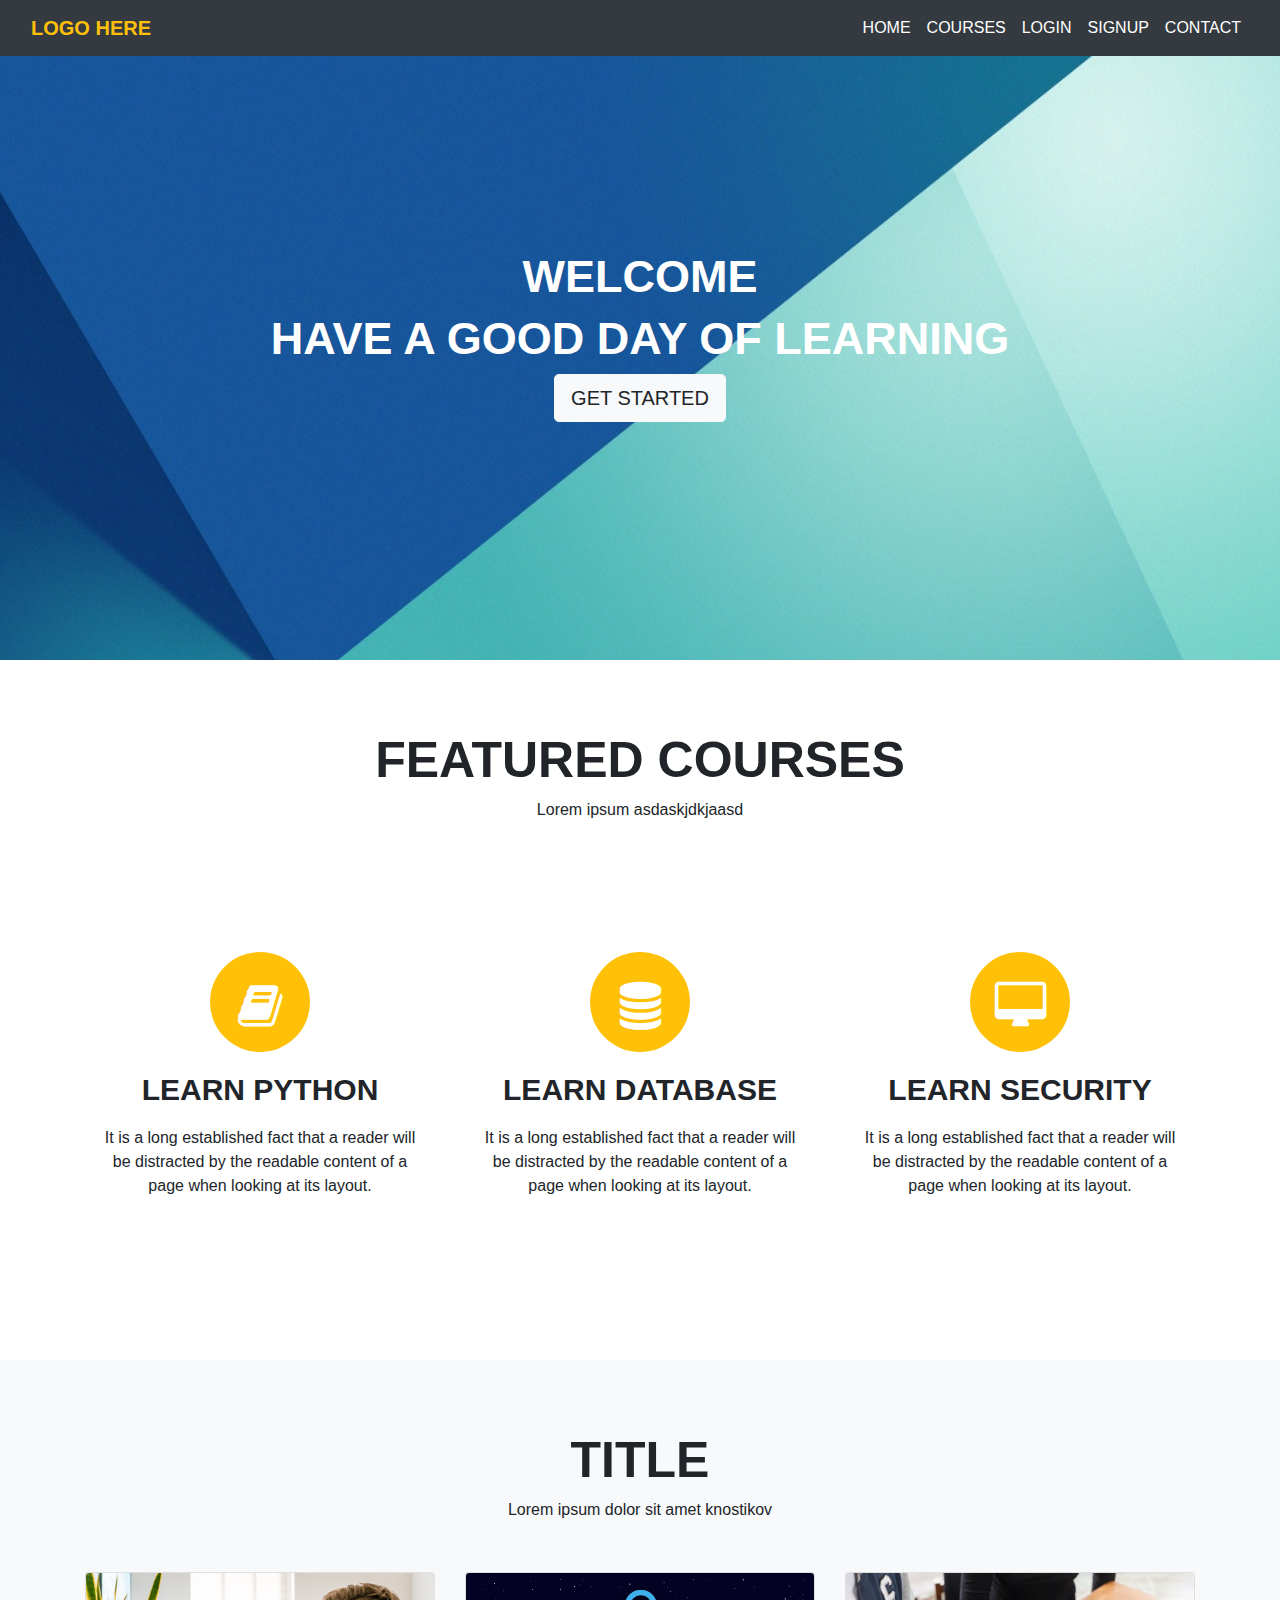
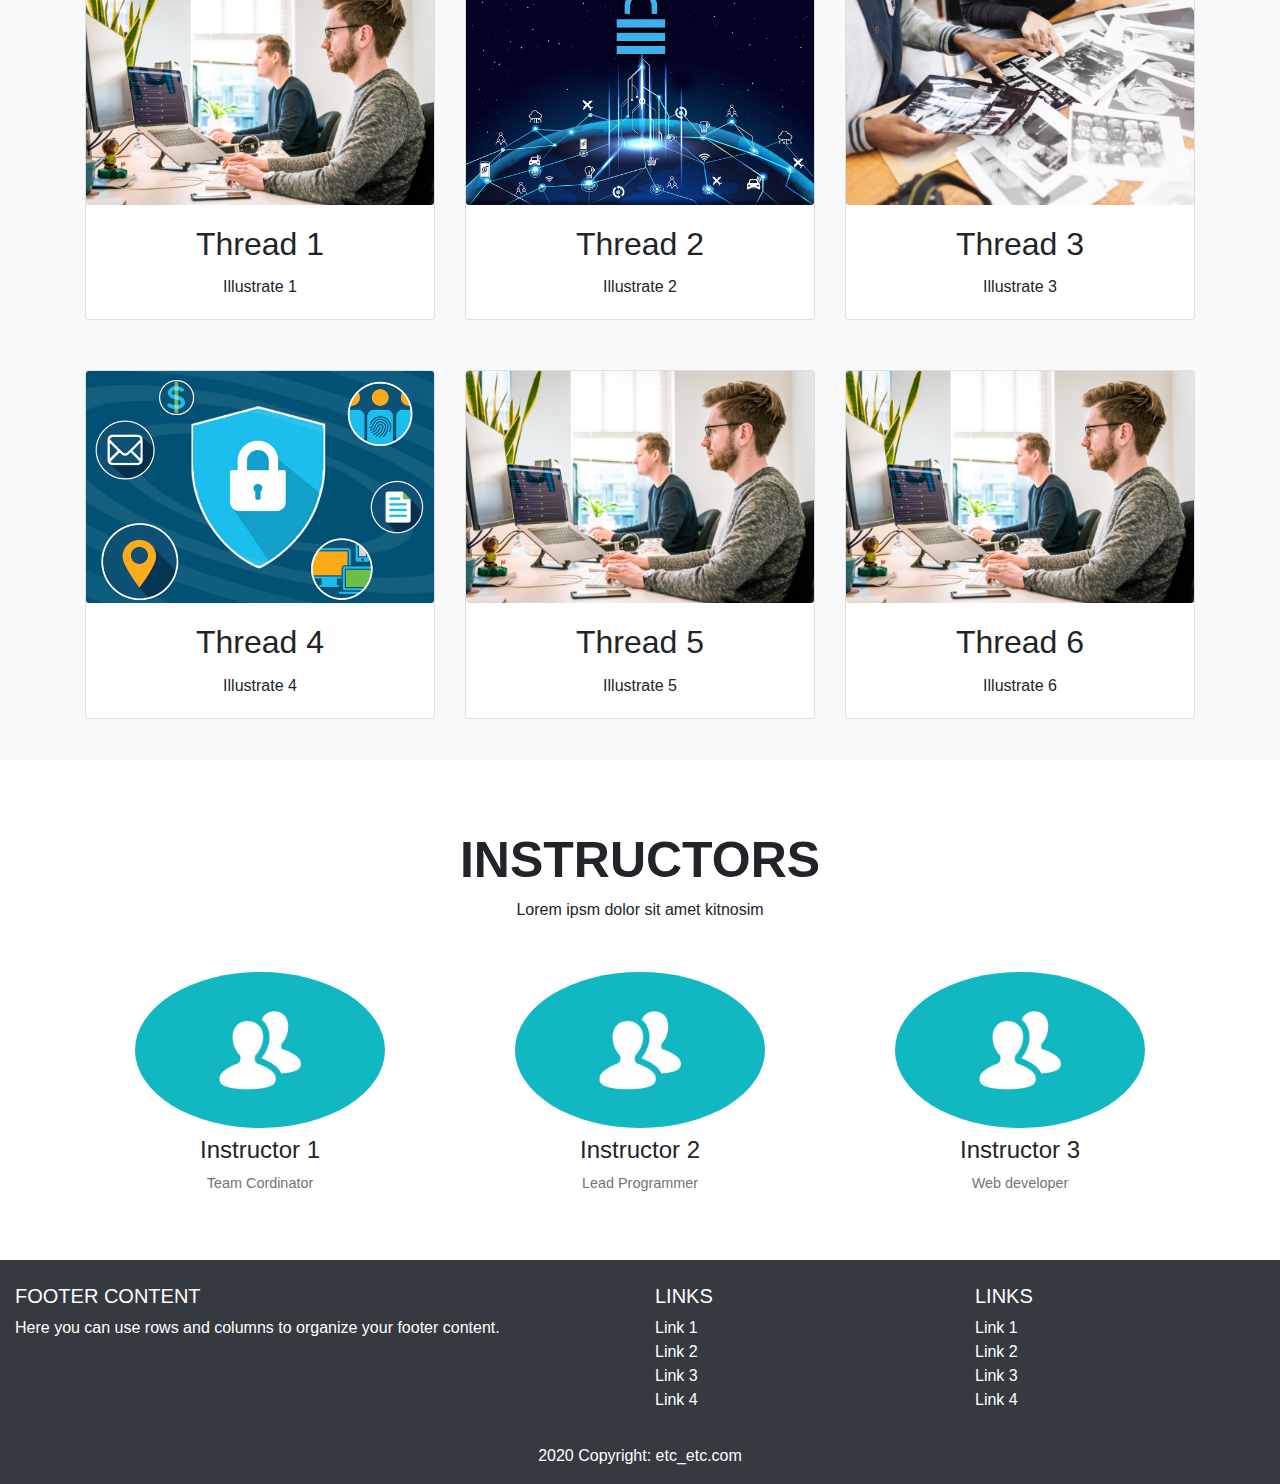
<file: index.html>
<!doctype HTML>
<html>
<head>
	<title> INDEX </title>
	<link rel="stylesheet" type="text/css" href="style.css">
	<link rel="stylesheet" href="https://maxcdn.bootstrapcdn.com/bootstrap/4.4.1/css/bootstrap.min.css">

	<link rel="stylesheet" href="https://cdnjs.cloudflare.com/ajax/libs/font-awesome/4.7.0/css/font-awesome.min.css">

	<!-- jQuery library -->
	<script src="https://ajax.googleapis.com/ajax/libs/jquery/3.4.1/jquery.min.js"></script>

	<!-- Popper JS -->
	<script src="https://cdnjs.cloudflare.com/ajax/libs/popper.js/1.16.0/umd/popper.min.js"></script>

	<!-- Latest compiled JavaScript -->
	<script src="https://maxcdn.bootstrapcdn.com/bootstrap/4.4.1/js/bootstrap.min.js"></script>

	<meta name="viewport" content="width=device-width, initial-scale=1">
</head>
<body>
	<div class="bgimg">
		<nav class="navbar navbar-expand-md bg-dark navbar-dark fixed-top">

			<div class="container-fluid">
				<a href="#" class="navbar-brand text-warning font-weight-bold" >LOGO HERE</a>

				<button class="navbar-toggler" type="button" data-toggle="collapse" data-target="#collapsenavbar">
					<span class="navbar-toggler-icon"></span>
				</button>

				<div class="collapse navbar-collapse text-center" id="collapsenavbar">
					<ul class="navbar-nav ml-auto">
						<li class="nav-item"><a href="#" class="nav-link text-white">HOME</a></li>
						<li class="nav-item"><a href="course.html" class="nav-link text-white">COURSES</a></li>
						<li class="nav-item"><a href="#" class="nav-link text-white" data-target="#loginmodal" data-toggle="modal">LOGIN</a></li>
						<li class="nav-item"><a href="#" class="nav-link text-white" data-target="#signupmodal" data-toggle="modal">SIGNUP</a></li>
						<li class="nav-item"><a href="#" class="nav-link text-white">CONTACT</a></li>
					</ul>
				</div>
			</div>


<!-- ////////////////////////////////////SIGNUP ////////////////////////////////////-->



		</nav>
		<div class="modal" id="signupmodal">
			<div class="modal-dialog modal-dialog-centred">
				<div class="modal-content">

					<div class="modal-header">
						<h3 class="text-center">SIGNUP</h3>
						<button type="button" class="close" data-dismiss="modal"> &times; </button>
					</div>

					<div class="modal-body">
						<form>
							<div class="form-group">
								<label> <i class="fa fa-user fa-2x"></i> <b>USERNAME</b> </label>
								<input type="text" name="username" class="form-control" >
							</div>

							<div class="form-group">
								<label> <i class="fa fa-lock fa-2x"></i> <b>PASSWORD</b> </label>
								<input type="password" name="username" class="form-control" >
							</div>

							<div class="form-group">
								<label> <i class="fa fa-envelope fa-2x"></i> <b>EMAIL</b> </label>
								<input type="email" name="username" class="form-control" >
							</div>
						</form>
					</div>


					<div class="modal-footer justify-content-center">
						<button class="btn btn-info btn-lg btn-block" data-dismiss="modal">SIGNUP</button>
					</div>
				</div>
			</div>
		</div>


<!-- /////////////////////////////////////Login Modal///////////////////////////////////////-->

		<div class="modal" id="loginmodal">
			<div class="modal-dialog modal-dialog-centred">
				<div class="modal-content">

					<div class="modal-header">
						<h3 class="text-center">LOGIN</h3>
						<button type="button" class="close" data-dismiss="modal"> &times; </button>
					</div>

					<div class="modal-body">
						<form>
							<div class="form-group">
								<label> <i class="fa fa-user fa-2x"></i> <b>USERNAME</b> </label>
								<input type="text" name="username" class="form-control" >
							</div>

							<div class="form-group">
								<label> <i class="fa fa-lock fa-2x"></i> <b>PASSWORD</b> </label>
								<input type="password" name="username" class="form-control" >
							</div>

							
						</form>
					</div>


					<div class="modal-footer justify-content-center">
						<button class="btn btn-info btn-lg btn-block" data-dismiss="modal">LOGIN</button>
					</div>
				</div>
			</div>
		</div>







		<div class="container text-center text-white headerset">
			<h1> WELCOME </h1>
			<h1> HAVE A GOOD DAY OF LEARNING </h1>
			<a href="#courses_section"><button class="btn btn-light text-navy btn-lg">GET STARTED</button></a>
		</div>
	</div>
<a id="courses_section"></a>
	<section class="container courses text-center">
		<h1>FEATURED COURSES</h1>
		<p>Lorem ipsum asdaskjdkjaasd</p>
		<div class="row rowsetting">
			<div class="col-lg-4 col-md-4 col-sm-4 col-10 d-block m-auto">
				<div class=" imgsetting d-block m-auto bg-warning">
					<i class="fa fa-book fa-3x text-white"></i>
				</div>
				<h2> LEARN PYTHON </h2>
				<p> It is a long established fact that a reader will be distracted by the readable content of a page when looking at its layout. </p>
			</div>
			
			<div class="col-lg-4 col-md-4 col-sm-4 col-10 d-block m-auto">
				<div class=" imgsetting d-block m-auto bg-warning">
					<i class="fa fa-database fa-3x text-white"></i>
				</div>
				<h2> LEARN DATABASE </h2>
				<p> It is a long established fact that a reader will be distracted by the readable content of a page when looking at its layout. </p>
			</div>
			
			<div class="col-lg-4 col-md-4 col-sm-4 col-10 d-block m-auto">
				<div class=" imgsetting d-block m-auto bg-warning">
					<i class="fa fa-desktop fa-3x text-white"></i>
				</div>
				<h2> LEARN SECURITY </h2>
				<p> It is a long established fact that a reader will be distracted by the readable content of a page when looking at its layout.  </p>
			</div>
			
		</div>
	</section>

	<section class="portfolio btn-light text-center">
		<div class="container">
			<h1>TITLE</h1>
			<p>Lorem ipsum dolor sit amet knostikov</p>

			<div class="row">
				<div class="col-lg-4 col-md-4 col-sm-12 col-10 d-block m-auto">
					<div class="card">
						<img src="img/portfolio/01.jpg" class="card-img img-fluid">
						<div class="card-body">
							<h2 class="card-title">Thread 1</h2>
							<p class="card-text">Illustrate 1</p>
						</div>
					</div>
				</div>

				<div class="col-lg-4 col-md-4 col-sm-12 col-10 d-block m-auto">
					<div class="card">
						<img src="img/portfolio/02.jpg" class="card-img img-fluid">
						<div class="card-body">
							<h2 class="card-title">Thread 2</h2>
							<p class="card-text">Illustrate 2</p>
						</div>
					</div>
				</div>

				<div class="col-lg-4 col-md-4 col-sm-12 col-10 d-block m-auto">
					<div class="card">
						<img src="img/portfolio/03.jpeg" class="card-img img-fluid">
						<div class="card-body">
							<h2 class="card-title">Thread 3</h2>
							<p class="card-text">Illustrate 3</p>
						</div>
					</div>
				</div>


			</div>

			<div class="row">
				<div class="col-lg-4 col-md-4 col-sm-12 col-10 d-block m-auto">
					<div class="card">
						<img src="img/portfolio/04.webp" class="card-img img-fluid">
						<div class="card-body">
							<h2 class="card-title">Thread 4</h2>
							<p class="card-text">Illustrate 4</p>
						</div>
					</div>
				</div>

				<div class="col-lg-4 col-md-4 col-sm-12 col-10 d-block m-auto">
					<div class="card">
						<img src="img/portfolio/01.jpg" class="card-img img-fluid">
						<div class="card-body">
							<h2 class="card-title">Thread 5</h2>
							<p class="card-text">Illustrate 5</p>
						</div>
					</div>
				</div>

				<div class="col-lg-4 col-md-4 col-sm-12 col-10 d-block m-auto">
					<div class="card">
						<img src="img/portfolio/01.jpg" class="card-img img-fluid">
						<div class="card-body">
							<h2 class="card-title">Thread 6</h2>
							<p class="card-text">Illustrate 6</p>
						</div>
					</div>
				</div>


			</div>
		</div>
		
	</section>


	<section class="instruct">
		<div class="container text-center">
			<h1>INSTRUCTORS</h1>
			<p>Lorem ipsm dolor sit amet kitnosim</p>

			<div class="row teamsetting">
				<div class="col-lg-4 col-md-4 col-sm 10 col-12 d-block m-auto">
					<figure class="figure">
						<img src="img/team/1.jpg" class="figure-img img-fluid rounded-circle" height="250px" width="250px">
						<figcaption>
							<h4> Instructor 1</h4>
							<p class="figure-caption">Team Cordinator</p>
						</figcaption>
					</figure>
				</div>
				<div class="col-lg-4 col-md-4 col-sm 10 col-12 d-block m-auto">
					<figure class="figure">
						<img src="img/team/1.jpg" class="figure-img img-fluid rounded-circle" height="250px" width="250px">
						<figcaption>
							<h4> Instructor 2</h4>
							<p class="figure-caption">Lead Programmer</p>
						</figcaption>
					</figure>
				</div>
				<div class="col-lg-4 col-md-4 col-sm 10 col-12 d-block m-auto">
					<figure class="figure">
						<img src="img/team/1.jpg" class="figure-img img-fluid rounded-circle" height="250px" width="250px">
						<figcaption>
							<h4> Instructor 3</h4>
							<p class="figure-caption">Web developer</p>
						</figcaption>
					</figure>
				</div>
			</div>
		</div>
	</section>

	<footer class="page-footer font-small pt-4" style="background-color: #343a40;">


  <div class="container-fluid text-center text-white text-md-left">


    <div class="row">

  
      <div class="col-md-6 mt-md-0 mt-3">

 
        <h5 class="text-uppercase">Footer Content</h5>
        <p>Here you can use rows and columns to organize your footer content.</p>

      </div>

      <hr class="clearfix w-100 d-md-none pb-3">

      <div class="col-md-3 mb-md-0 mb-3">

      
        <h5 class="text-uppercase">Links</h5>

        <ul class="list-unstyled">
          <li>
            <a href="#!" style="text-decoration:none; color:white">Link 1</a>
          </li>
          <li>
            <a href="#!" style="text-decoration:none; color:white">Link 2</a>
          </li>
          <li>
            <a href="#!" style="text-decoration:none; color:white">Link 3</a>
          </li>
          <li>
            <a href="#!" style="text-decoration:none; color:white">Link 4</a>
          </li>
        </ul>

      </div>
   


      <div class="col-md-3 mb-md-0 mb-3">

  
        <h5 class="text-uppercase">Links</h5>

        <ul class="list-unstyled">
          <li>
            <a href="#!" style="text-decoration:none; color:white">Link 1</a>
          </li>
          <li>
            <a href="#!" style="text-decoration:none; color:white">Link 2</a>
          </li>
          <li>
            <a href="#!" style="text-decoration:none; color:white">Link 3</a>
          </li>
          <li>
            <a href="#!" style="text-decoration:none; color:white">Link 4</a>
          </li>
        </ul>

      </div>


    </div>


  </div>


  
  <div class="footer-copyright text-center text-white py-3">2020 Copyright:
    <a href="#" style="text-decoration: none; color:white; "> etc_etc.com</a>
  </div>
  <!-- Copyright -->

</footer>
</body>
</html>
</file>
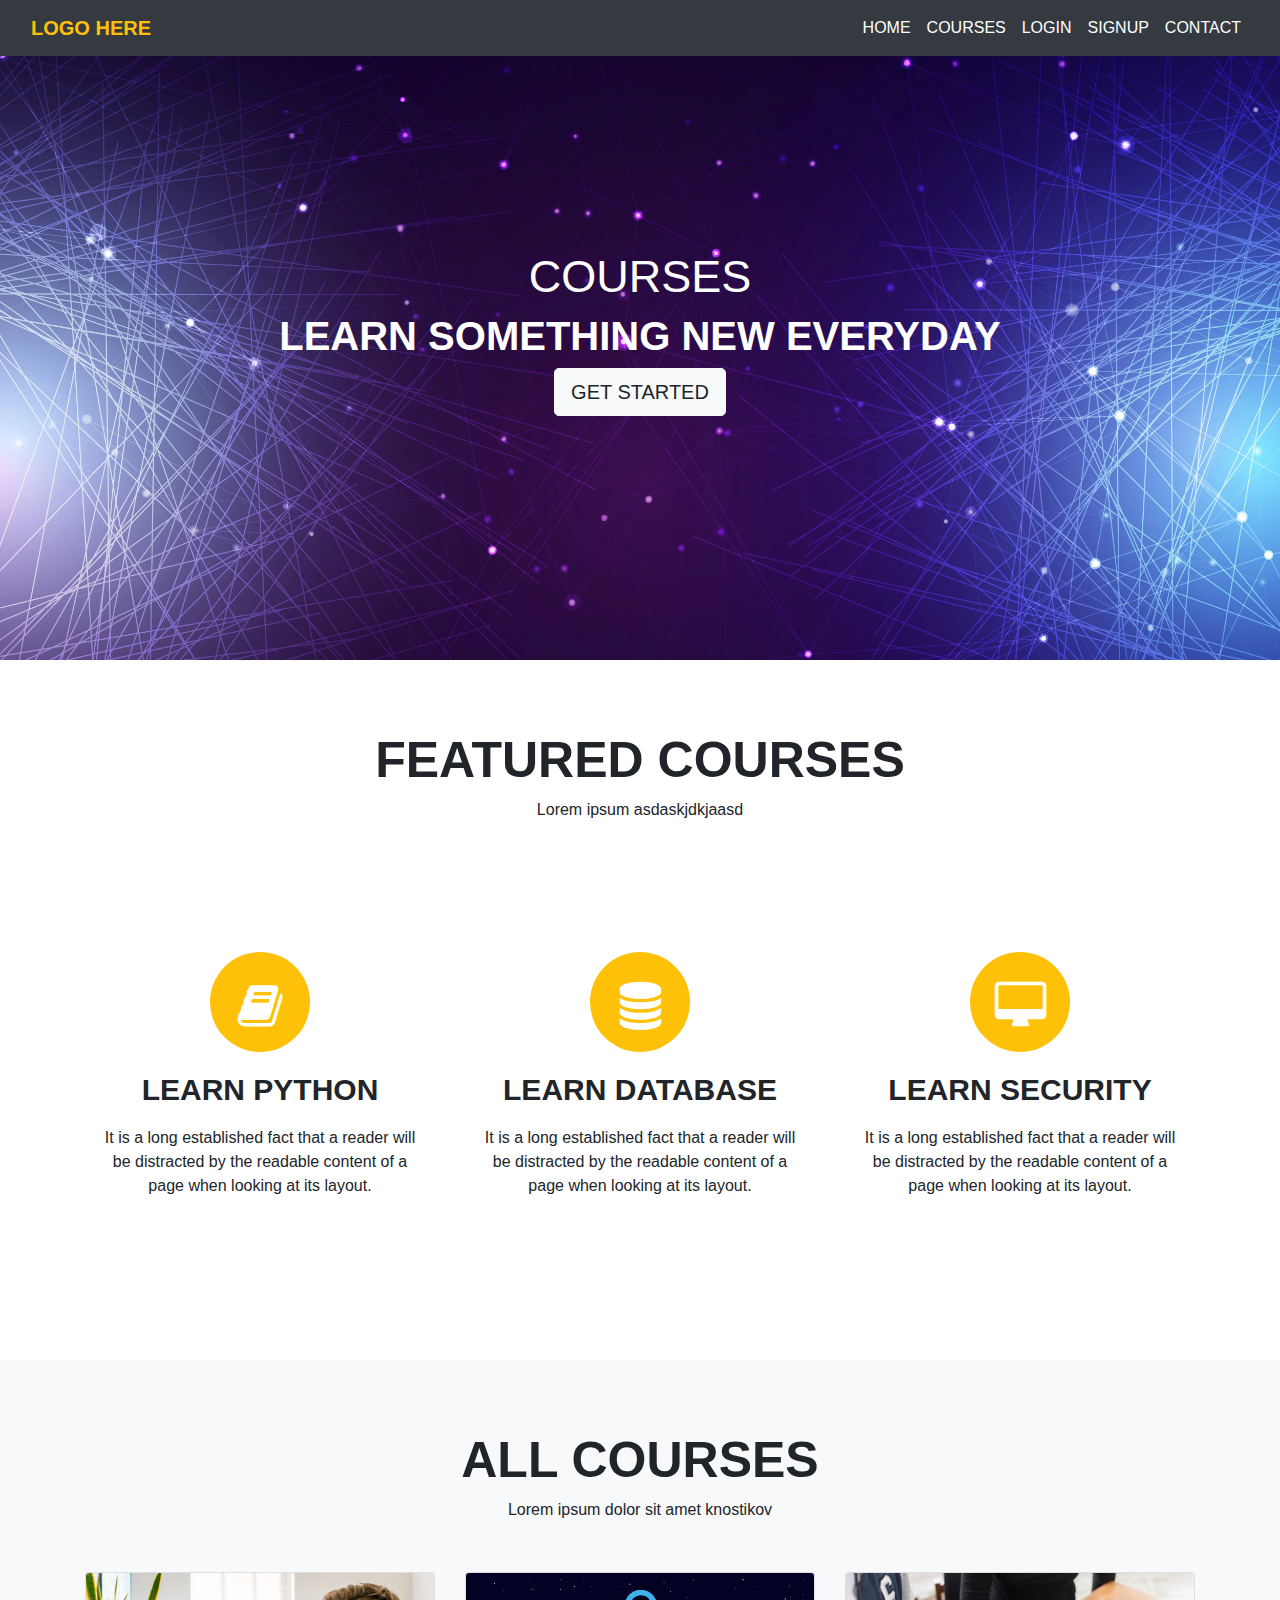
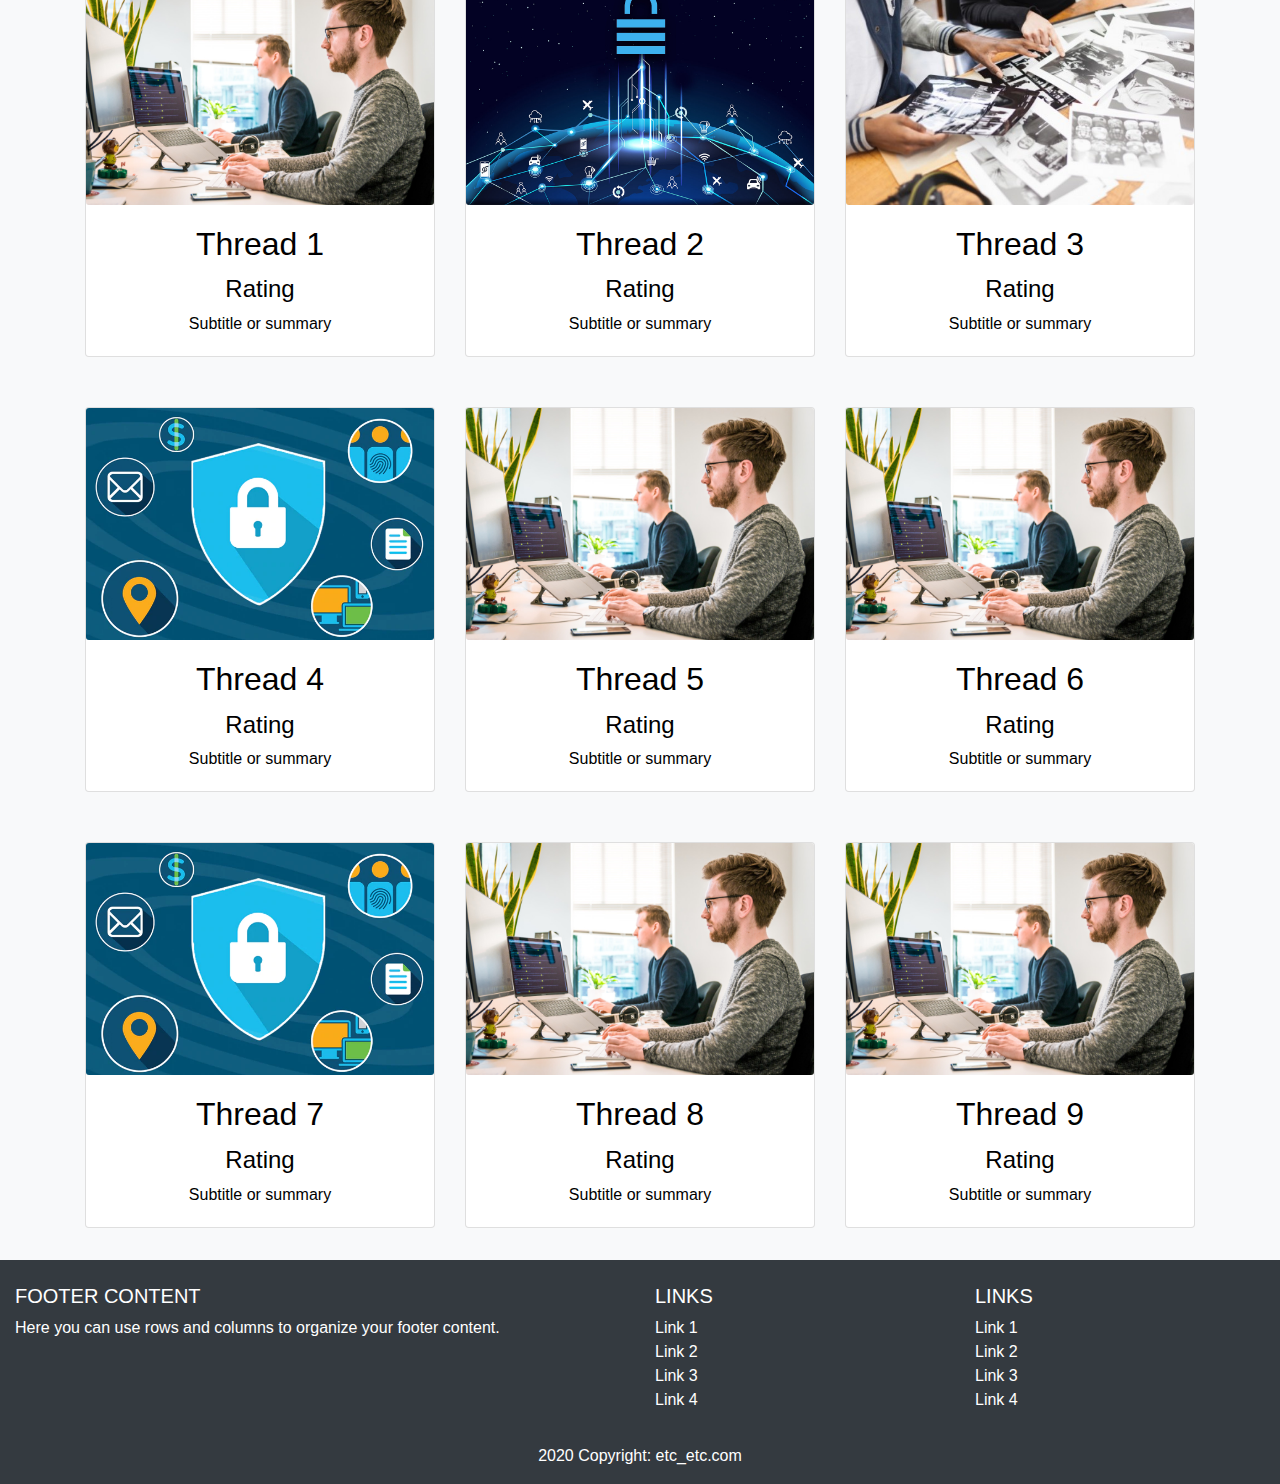
<file: course.html>
<!doctype HTML>
<html>
<head>
	<title> ALL COURSES </title>
	<link rel="stylesheet" type="text/css" href="course_css.css">
	<link rel="stylesheet" href="https://maxcdn.bootstrapcdn.com/bootstrap/4.4.1/css/bootstrap.min.css">

	<link rel="stylesheet" href="https://cdnjs.cloudflare.com/ajax/libs/font-awesome/4.7.0/css/font-awesome.min.css">

	<!-- jQuery library -->
	<script src="https://ajax.googleapis.com/ajax/libs/jquery/3.4.1/jquery.min.js"></script>

	<!-- Popper JS -->
	<script src="https://cdnjs.cloudflare.com/ajax/libs/popper.js/1.16.0/umd/popper.min.js"></script>

	<!-- Latest compiled JavaScript -->
	<script src="https://maxcdn.bootstrapcdn.com/bootstrap/4.4.1/js/bootstrap.min.js"></script>

	<meta name="viewport" content="width=device-width, initial-scale=1">
</head>
<body>
	<div class="bgimg">
		<nav class="navbar navbar-expand-md bg-dark navbar-dark fixed-top">

			<div class="container-fluid">
				<a href="index.html" class="navbar-brand text-warning font-weight-bold" >LOGO HERE</a>

				<button class="navbar-toggler" type="button" data-toggle="collapse" data-target="#collapsenavbar">
					<span class="navbar-toggler-icon"></span>
				</button>

				<div class="collapse navbar-collapse text-center" id="collapsenavbar">
					<ul class="navbar-nav ml-auto">
						<li class="nav-item"><a href="index.html" class="nav-link text-white">HOME</a></li>
						<li class="nav-item"><a href="#" class="nav-link text-white">COURSES</a></li>
						<li class="nav-item"><a href="#" class="nav-link text-white" data-target="#loginmodal" data-toggle="modal">LOGIN</a></li>
						<li class="nav-item"><a href="#" class="nav-link text-white" data-target="#signupmodal" data-toggle="modal">SIGNUP</a></li>
						<li class="nav-item"><a href="#" class="nav-link text-white">CONTACT</a></li>
					</ul>
				</div>
			</div>


<!-- ////////////////////////////////////SIGNUP ////////////////////////////////////-->



		</nav>
		<div class="modal" id="signupmodal">
			<div class="modal-dialog modal-dialog-centred">
				<div class="modal-content">

					<div class="modal-header">
						<h3 class="text-center">SIGNUP</h3>
						<button type="button" class="close" data-dismiss="modal"> &times; </button>
					</div>

					<div class="modal-body">
						<form>
							<div class="form-group">
								<label> <i class="fa fa-user fa-2x"></i> <b>USERNAME</b> </label>
								<input type="text" name="username" class="form-control" >
							</div>

							<div class="form-group">
								<label> <i class="fa fa-lock fa-2x"></i> <b>PASSWORD</b> </label>
								<input type="password" name="username" class="form-control" >
							</div>

							<div class="form-group">
								<label> <i class="fa fa-envelope fa-2x"></i> <b>EMAIL</b> </label>
								<input type="email" name="username" class="form-control" >
							</div>
						</form>
					</div>


					<div class="modal-footer justify-content-center">
						<button class="btn btn-info btn-lg btn-block" data-dismiss="modal">SIGNUP</button>
					</div>
				</div>
			</div>
		</div>


<!-- /////////////////////////////////////Login Modal///////////////////////////////////////-->

		<div class="modal" id="loginmodal">
			<div class="modal-dialog modal-dialog-centred">
				<div class="modal-content">

					<div class="modal-header">
						<h3 class="text-center">LOGIN</h3>
						<button type="button" class="close" data-dismiss="modal"> &times; </button>
					</div>

					<div class="modal-body">
						<form>
							<div class="form-group">
								<label> <i class="fa fa-user fa-2x"></i> <b>USERNAME</b> </label>
								<input type="text" name="username" class="form-control" >
							</div>

							<div class="form-group">
								<label> <i class="fa fa-lock fa-2x"></i> <b>PASSWORD</b> </label>
								<input type="password" name="username" class="form-control" >
							</div>

							
						</form>
					</div>


					<div class="modal-footer justify-content-center">
						<button class="btn btn-info btn-lg btn-block" data-dismiss="modal">LOGIN</button>
					</div>
				</div>
			</div>
		</div>







		<div class="container text-center text-white headerset">
			<h2> COURSES </h2>
			<h1> LEARN SOMETHING NEW EVERYDAY </h1>
			<a href="#all_courses"><button class="btn btn-light text-navy btn-lg">GET STARTED</button></a>
		</div>
	</div>

	<section class="container courses text-center">
		<h1>FEATURED COURSES</h1>
		<p>Lorem ipsum asdaskjdkjaasd</p>
		<div class="row rowsetting">
			<div class="col-lg-4 col-md-4 col-sm-4 col-10 d-block m-auto">
				<div class=" imgsetting d-block m-auto bg-warning">
					<i class="fa fa-book fa-3x text-white"></i>
				</div>
				<h2> LEARN PYTHON </h2>
				<p> It is a long established fact that a reader will be distracted by the readable content of a page when looking at its layout. </p>
			</div>
			
			<div class="col-lg-4 col-md-4 col-sm-4 col-10 d-block m-auto">
				<div class=" imgsetting d-block m-auto bg-warning">
					<i class="fa fa-database fa-3x text-white"></i>
				</div>
				<h2> LEARN DATABASE </h2>
				<p> It is a long established fact that a reader will be distracted by the readable content of a page when looking at its layout. </p>
			</div>
			
			<div class="col-lg-4 col-md-4 col-sm-4 col-10 d-block m-auto">
				<div class=" imgsetting d-block m-auto bg-warning">
					<i class="fa fa-desktop fa-3x text-white"></i>
				</div>
				<h2> LEARN SECURITY </h2>
				<p> It is a long established fact that a reader will be distracted by the readable content of a page when looking at its layout.  </p>
			</div>
			
		</div>
	</section>
	<a id="all_courses"></a>
	<section class="portfolio btn-light text-center">
		<div class="container">
			<h1>ALL COURSES</h1>
			<p>Lorem ipsum dolor sit amet knostikov</p>

			<div class="row">
				<div class="col-lg-4 col-md-4 col-sm-10 col-10 d-block m-auto">
					<a href="course_desc_01.html">
					<div class="card">
						<img src="img/portfolio/01.jpg" class="card-img img-fluid">
						<div class="card-body">
							<h2 class="card-title">Thread 1</h2>
							<h4>Rating </h4>
							<p class="card-text">Subtitle or summary</p>
						</div>
					</div>
					</a>
				</div>

				<div class="col-lg-4 col-md-4 col-sm-10 col-10 d-block m-auto">
					<a href="course_desc_01.html">
					<div class="card">
						<img src="img/portfolio/02.jpg" class="card-img img-fluid">
						<div class="card-body">
							<h2 class="card-title">Thread 2</h2>
							<h4>Rating </h4>
							<p class="card-text">Subtitle or summary</p>
						</div>
					</div>
				</a>
				</div>

				<div class="col-lg-4 col-md-4 col-sm-10 col-10 d-block m-auto">
					<a href="course_desc_01.html">
					<div class="card">
						<img src="img/portfolio/03.jpeg" class="card-img img-fluid">
						<div class="card-body">
							<h2 class="card-title">Thread 3</h2>
							<h4>Rating </h4>
							<p class="card-text">Subtitle or summary</p>
						</div>
					</div>
				</a>
				</div>


			</div>

			<div class="row">
				<div class="col-lg-4 col-md-4 col-sm-10 col-10 d-block m-auto">
					<a href="course_desc_01.html">
					<div class="card">
						<img src="img/portfolio/04.webp" class="card-img img-fluid">
						<div class="card-body">
							<h2 class="card-title">Thread 4</h2>
							<h4>Rating </h4>
							<p class="card-text">Subtitle or summary</p>
						</div>
					</div>
				</a>
				</div>

				<div class="col-lg-4 col-md-4 col-sm-10 col-10 d-block m-auto">
					<a href="course_desc_01.html">
					<div class="card">
						<img src="img/portfolio/01.jpg" class="card-img img-fluid">
						<div class="card-body">
							<h2 class="card-title">Thread 5</h2>
							<h4>Rating </h4>
							<p class="card-text">Subtitle or summary</p>
						</div>
					</div>
				</a>
				</div>

				<div class="col-lg-4 col-md-4 col-sm-10 col-10 d-block m-auto">
					<a href="course_desc_01.html">
					<div class="card">
						<img src="img/portfolio/01.jpg" class="card-img img-fluid">
						<div class="card-body">
							<h2 class="card-title">Thread 6</h2>
							<h4>Rating </h4>
							<p class="card-text">Subtitle or summary</p>
						</div>
					</div>
				</a>
				</div>
				

			</div>
			<div class="row">
				<div class="col-lg-4 col-md-4 col-sm-10 col-10 d-block m-auto">
					<a href="course_desc_01.html">
					<div class="card">
						<img src="img/portfolio/04.webp" class="card-img img-fluid">
						<div class="card-body">
							<h2 class="card-title">Thread 7</h2>
							<h4>Rating </h4>
							<p class="card-text">Subtitle or summary</p>
						</div>
					</div>
				</a>
				</div>

				<div class="col-lg-4 col-md-4 col-sm-10 col-10 d-block m-auto">
					<a href="course_desc_01.html">
					<div class="card">
						<img src="img/portfolio/01.jpg" class="card-img img-fluid">
						<div class="card-body">
							<h2 class="card-title">Thread 8</h2>
							<h4>Rating </h4>
							<p class="card-text">Subtitle or summary</p>
						</div>
					</div>
				</a>
				</div>

				<div class="col-lg-4 col-md-4 col-sm-10 col-10 d-block m-auto">
					<a href="course_desc_01.html">
					<div class="card">
						<img src="img/portfolio/01.jpg" class="card-img img-fluid">
						<div class="card-body">
							<h2 class="card-title">Thread 9</h2>
							<h4>Rating </h4>
							<p class="card-text">Subtitle or summary</p>
						</div>
					</div>
				</a>
				</div>
		</div>

		
			</div>
		</div>
		
	</section>


	
	<footer class="page-footer font-small pt-4" style="background-color: #343a40;">


  <div class="container-fluid text-center text-white text-md-left">


    <div class="row">

  
      <div class="col-md-6 mt-md-0 mt-3">

 
        <h5 class="text-uppercase">Footer Content</h5>
        <p>Here you can use rows and columns to organize your footer content.</p>

      </div>

      <hr class="clearfix w-100 d-md-none pb-3">

      <div class="col-md-3 mb-md-0 mb-3">

      
        <h5 class="text-uppercase">Links</h5>

        <ul class="list-unstyled">
          <li>
            <a href="#!" style="text-decoration:none; color:white">Link 1</a>
          </li>
          <li>
            <a href="#!" style="text-decoration:none; color:white">Link 2</a>
          </li>
          <li>
            <a href="#!" style="text-decoration:none; color:white">Link 3</a>
          </li>
          <li>
            <a href="#!" style="text-decoration:none; color:white">Link 4</a>
          </li>
        </ul>

      </div>
   


      <div class="col-md-3 mb-md-0 mb-3">

  
        <h5 class="text-uppercase">Links</h5>

        <ul class="list-unstyled">
          <li>
            <a href="#!" style="text-decoration:none; color:white">Link 1</a>
          </li>
          <li>
            <a href="#!" style="text-decoration:none; color:white">Link 2</a>
          </li>
          <li>
            <a href="#!" style="text-decoration:none; color:white">Link 3</a>
          </li>
          <li>
            <a href="#!" style="text-decoration:none; color:white">Link 4</a>
          </li>
        </ul>

      </div>


    </div>


  </div>


  
  <div class="footer-copyright text-center text-white py-3">2020 Copyright:
    <a href="#" style="text-decoration: none; color:white; "> etc_etc.com</a>
  </div>
  <!-- Copyright -->

</footer>
</body>
</html>
</file>
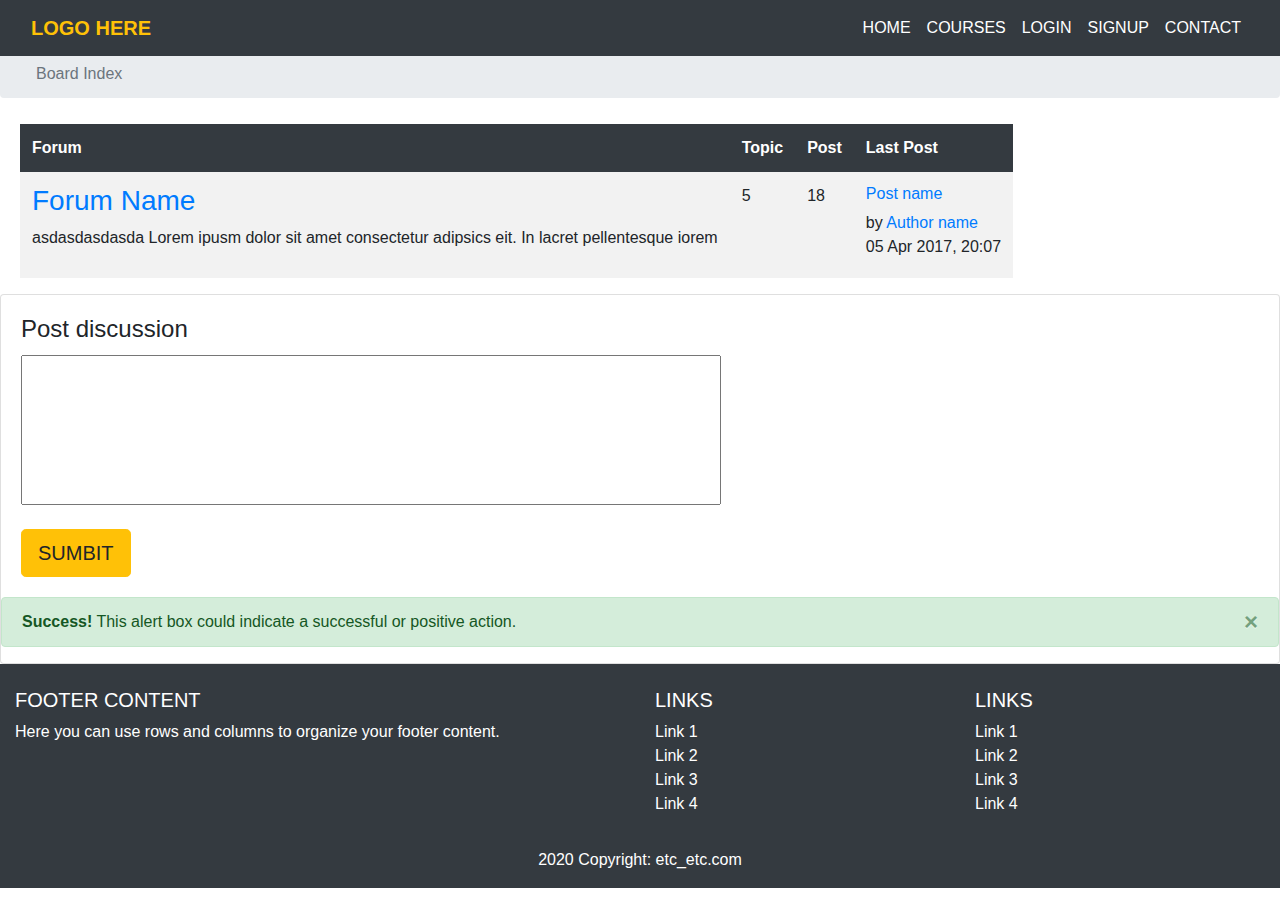
<file: discussion.html>
<!doctype HTML>
<html>
<head>
	<title> DISCUSSION FORUM </title>
	<link rel="stylesheet" href="https://maxcdn.bootstrapcdn.com/bootstrap/4.4.1/css/bootstrap.min.css">

	<link rel="stylesheet" href="https://cdnjs.cloudflare.com/ajax/libs/font-awesome/4.7.0/css/font-awesome.min.css">

	<!-- jQuery library -->
	<script src="https://ajax.googleapis.com/ajax/libs/jquery/3.4.1/jquery.min.js"></script>

	<!-- Popper JS -->
	<script src="https://cdnjs.cloudflare.com/ajax/libs/popper.js/1.16.0/umd/popper.min.js"></script>

	<!-- Latest compiled JavaScript -->
	<script src="https://maxcdn.bootstrapcdn.com/bootstrap/4.4.1/js/bootstrap.min.js"></script>

	<meta name="viewport" content="width=device-width, initial-scale=1">

	<style type="text/css">
		.breadcrumb{
			margin-top: 50px;
		}
		.breadcrumb-item{
			margin-left: 20px;
		}
		table{
			margin-left: 20px;
			padding-top: 10px;
		}
		aside .card .card-body input{
			height: 150px;
			width: 700px;
		}
		
		@media(min-width: 992px){

		}
		@media(min-width: 768px) and (max-width: 991px){
		table
			{
					margin-left: 2px;
					margin-right: 2px;
					padding-top: 00px;
			}
			aside .card .card-body input{
			height: 150px;
			width: 750px;
		}
		}
		@media(min-width: 601px) and (max-width: 768px){
		table
			{
					margin-left: 2px;
					margin-right: 2px;
					padding-top: 00px;
			}
			aside .card .card-body input{
			height: 150px;
			width: 600px;
		}
		}

		@media(max-width: 600px){
			table
			{
					margin-left: 2px;
					margin-right: 2px;
					padding-top: 00px;
			}
			aside .card .card-body input{
			height: 150px;
			width: 450px;
		}
			

		}
				
	</style>
	
	
</head>
<body>
	<div class="bgimg">
		<nav class="navbar navbar-expand-md bg-dark navbar-dark fixed-top">

			<div class="container-fluid">
				<a href="index.html" class="navbar-brand text-warning font-weight-bold" >LOGO HERE</a>

				<button class="navbar-toggler" type="button" data-toggle="collapse" data-target="#collapsenavbar">
					<span class="navbar-toggler-icon"></span>
				</button>

				<div class="collapse navbar-collapse text-center" id="collapsenavbar">
					<ul class="navbar-nav ml-auto">
						<li class="nav-item"><a href="index.html" class="nav-link text-white">HOME</a></li>
						<li class="nav-item"><a href="course.html" class="nav-link text-white">COURSES</a></li>
						<li class="nav-item"><a href="#" class="nav-link text-white" data-target="#loginmodal" data-toggle="modal">LOGIN</a></li>
						<li class="nav-item"><a href="#" class="nav-link text-white" data-target="#signupmodal" data-toggle="modal">SIGNUP</a></li>
						<li class="nav-item"><a href="#" class="nav-link text-white">CONTACT</a></li>
					</ul>
				</div>
			</div>


<!-- ////////////////////////////////////SIGNUP ////////////////////////////////////-->
		</nav>

		
		<div class="modal" id="signupmodal">
			<div class="modal-dialog modal-dialog-centred">
				<div class="modal-content">

					<div class="modal-header">
						<h3 class="text-center">SIGNUP</h3>
						<button type="button" class="close" data-dismiss="modal"> &times; </button>
					</div>

					<div class="modal-body">
						<form>
							<div class="form-group">
								<label> <i class="fa fa-user fa-2x"></i> <b>USERNAME</b> </label>
								<input type="text" name="username" class="form-control" >
							</div>

							<div class="form-group">
								<label> <i class="fa fa-lock fa-2x"></i> <b>PASSWORD</b> </label>
								<input type="password" name="username" class="form-control" >
							</div>

							<div class="form-group">
								<label> <i class="fa fa-envelope fa-2x"></i> <b>EMAIL</b> </label>
								<input type="email" name="username" class="form-control" >
							</div>
						</form>
					</div>


					<div class="modal-footer justify-content-center">
						<button class="btn btn-info btn-lg btn-block" data-dismiss="modal">SIGNUP</button>
					</div>
				</div>
			</div>
		</div>


<!-- /////////////////////////////////////Login Modal///////////////////////////////////////-->

		<div class="modal" id="loginmodal">
			<div class="modal-dialog modal-dialog-centred">
				<div class="modal-content">

					<div class="modal-header">
						<h3 class="text-center">LOGIN</h3>
						<button type="button" class="close" data-dismiss="modal"> &times; </button>
					</div>

					<div class="modal-body">
						<form>
							<div class="form-group">
								<label> <i class="fa fa-user fa-2x"></i> <b>USERNAME</b> </label>
								<input type="text" name="username" class="form-control" >
							</div>

							<div class="form-group">
								<label> <i class="fa fa-lock fa-2x"></i> <b>PASSWORD</b> </label>
								<input type="password" name="username" class="form-control" >
							</div>

							
						</form>
					</div>


					<div class="modal-footer justify-content-center">
						<button class="btn btn-info btn-lg btn-block" data-dismiss="modal">LOGIN</button>
					</div>
				</div>
			</div>
		</div>
	</div>
	<section>
	<nav class="breadcrumb">
		<span class="breadcrumb-item active">Board Index</span>
	</nav>
	</section>
	
	<table class="table table-striped table-borderless table-responsive table-hover">
		
			<thead class="thead-dark">
				<tr>
				<th scope="col">Forum</th>
				<th scope="col">Topic</th>
				<th scope="col">Post</th>
				<th scope="col">Last Post</th>
				</tr>
			</thead>
		
		<tbody>
			<tr>
				<td>
					<h3><a href="#">Forum Name</a></h3>
					<p>asdasdasdasda Lorem ipusm dolor sit amet consectetur adipsics eit. In lacret pellentesque iorem</p>
				</td>
				<td>
					<div>5</div>
				</td>
				<td>
					<div>18</div>
				</td>
				<td>
					<h4 class="h6"><a href="#0">Post name</a></h4>
					<div>by <a href="#0">Author name</a></div>
					<div>05 Apr 2017, 20:07</div>
				</td>
			</tr>
		</tbody>
	</table>
	<aside>
		<div class="card">
			<div class="card-body">
				<h2 class="h4 card-title">Post discussion</h2>
				<input type="textarea" name="discuss-box"><br><br>
				<button class="btn btn-warning btn-lg" id="submit">SUMBIT</button>
			</div>
			<div class="alert alert-success alert-dismissible fade show">
    			<button type="button" class="close" data-dismiss="alert">&times;</button>
    			<strong>Success!</strong> This alert box could indicate a successful or positive action.
  			</div>
  			<div id="message"></div>
				
			
			
		</div>
		
		
	</aside>

	<footer class="page-footer font-small pt-4" style="background-color: #343a40;">


  <div class="container-fluid text-center text-white text-md-left">


    <div class="row">

  
      <div class="col-md-6 mt-md-0 mt-3">

 
        <h5 class="text-uppercase">Footer Content</h5>
        <p>Here you can use rows and columns to organize your footer content.</p>

      </div>

      <hr class="clearfix w-100 d-md-none pb-3">

      <div class="col-md-3 mb-md-0 mb-3">

      
        <h5 class="text-uppercase">Links</h5>

        <ul class="list-unstyled">
          <li>
            <a href="#!" style="text-decoration:none; color:white">Link 1</a>
          </li>
          <li>
            <a href="#!" style="text-decoration:none; color:white">Link 2</a>
          </li>
          <li>
            <a href="#!" style="text-decoration:none; color:white">Link 3</a>
          </li>
          <li>
            <a href="#!" style="text-decoration:none; color:white">Link 4</a>
          </li>
        </ul>

      </div>
   


      <div class="col-md-3 mb-md-0 mb-3">

  
        <h5 class="text-uppercase">Links</h5>

        <ul class="list-unstyled">
          <li>
            <a href="#!" style="text-decoration:none; color:white">Link 1</a>
          </li>
          <li>
            <a href="#!" style="text-decoration:none; color:white">Link 2</a>
          </li>
          <li>
            <a href="#!" style="text-decoration:none; color:white">Link 3</a>
          </li>
          <li>
            <a href="#!" style="text-decoration:none; color:white">Link 4</a>
          </li>
        </ul>

      </div>
    </div>

  </div>
  
  <div class="footer-copyright text-center text-white py-3">2020 Copyright:
    <a href="#" style="text-decoration: none; color:white; "> etc_etc.com</a>
  </div>
  <!-- Copyright -->

</footer>


</body>
</html>
</file>
<file: style.css>
html{
	scroll-behavior: smooth;
}
.bgimg{
	background-image: url('img/bckg.jpg');
	background-size: 100% 100%;
	background-attachment: fixed;
	width:100%;
	height:660px;
}
.headerset
{
	padding-top: 250px;
	box-sizing: border-box;
}
.headerset h1{
	font-size: 45px;
	font-weight: bold;
}
.headerset h1{
	color:white;
	font-weight: bold;
}
.courses{
	padding: 70px 0px 60px;
	height: 700px;
}
.courses h1{
	font-size: 50px;
	font-weight: bold;
}
.rowsetting{
	padding: 80px 0px !important;
}
.imgsetting{
	border-radius: 50%;
	height: 100px;
	width: 100px;

}
.fa-book{
	margin-top: 30px;
}
.fa-desktop{
	margin-top: 30px;
}
.fa-database{
	margin-top: 30px;
}
.rowsetting h2{
	margin-top: 20px;
	font-weight: bold;
	font-size: 30px;
}
.rowsetting p{
	padding:10px;
}
.container .row{
	margin-top: 50px;	
}
.portfolio{
	padding: 70px 0 50px;
	height:1000px;
	width:100%;
}
.portfolio h1{
	font-size: 50px;
	font-weight: bold;
}
.instruct{
	padding: 70px 0 50px;
	height: 500px;
	width: 100%;
}
.instruct h1{
	font-size: 50px;
	font-weight: bold;
}
.teamsetting{
	margin-top: 50px !important;
}

.footer{
	
	line-height: 50px;
}


@media(min-width: 992px){

}
@media(min-width: 769px) and (max-width: 991px){
.headerset h2{
	font-size: 22px;
}

.courses{
	height: 700px;
}
.card{
	margin: 10px;
}
.portfolio{
	height:900px;
}

.instruct{
	height: 500px;
}
}
@media(min-width: 601px) and (max-width: 768px){

}

@media(max-width: 600px){

.headerset h2{
	font-size: 22px;
}

.courses{
	height: 1200px;
}
.card{
	margin: 20px;
}
.portfolio{
	height:2680px;
}

.instruct{
	height: 1000px;
}

}
</file>
<file: course_css.css>
html{
	scroll-behavior: smooth;
}
.bgimg{
	background-image: url('img/course/01.webp');
	background-size: 100% 100%;
	background-attachment: fixed;
	width:100%;
	height:660px;
}
.headerset
{
	padding-top: 250px;
	box-sizing: border-box;
}
.headerset h2{
	font-size: 45px;
}
.headerset h1{
	color:white;
	font-weight: bold;
}
.courses{
	padding: 70px 0px 60px;
	height: 700px;
}
.courses h1{
	font-size: 50px;
	font-weight: bold;
}
.rowsetting{
	padding: 80px 0px !important;
}
.imgsetting{
	border-radius: 50%;
	height: 100px;
	width: 100px;

}
.fa-book{
	margin-top: 30px;
}
.fa-desktop{
	margin-top: 30px;
}
.fa-database{
	margin-top: 30px;
}
.rowsetting h2{
	margin-top: 20px;
	font-weight: bold;
	font-size: 30px;
}
.rowsetting p{
	padding:10px;
}
.container .row{
	margin-top: 50px;	
}
.portfolio{
	padding: 70px 0 50px;
	height:1500px;
	width:100%;
}
.portfolio h1{
	font-size: 50px;
	font-weight: bold;
}

.portfolio .container .row a{
	text-decoration: none;
	color:black;
}

.card:hover{
	background-color: #173b67;
	color:white;
	transition-duration: .4s;
}
.instruct{
	padding: 70px 0 50px;
	height: 500px;
	width: 100%;
}
.instruct h1{
	font-size: 50px;
	font-weight: bold;
}
.teamsetting{
	margin-top: 50px !important;
}

.footer{
	
	line-height: 50px;
}

@media(min-width: 992px){

}
@media(min-width: 768px) and (max-width: 991px){
.headerset h2{
	font-size: 22px;
}

.courses{
	height: 700px;
}
.card{
	margin: 10px;
}
.portfolio{
	height:1300px;
}

.instruct{
	height: 1000px;
}
}
@media(min-width: 601px) and (max-width: 768px){
.headerset h2{
	font-size: 22px;
}

.courses{
	height: 750px;
}
.card{
	margin: 20px;
}
.portfolio{
	height:4400px;
}

.instruct{
	height: 1000px;
}
}

@media(max-width: 600px){

.headerset h2{
	font-size: 22px;
}

.courses{
	height: 1200px;
}
.card{
	margin: 20px;
}
.portfolio{
	height:4100px;
}

.instruct{
	height: 1000px;
}

}
</file>
